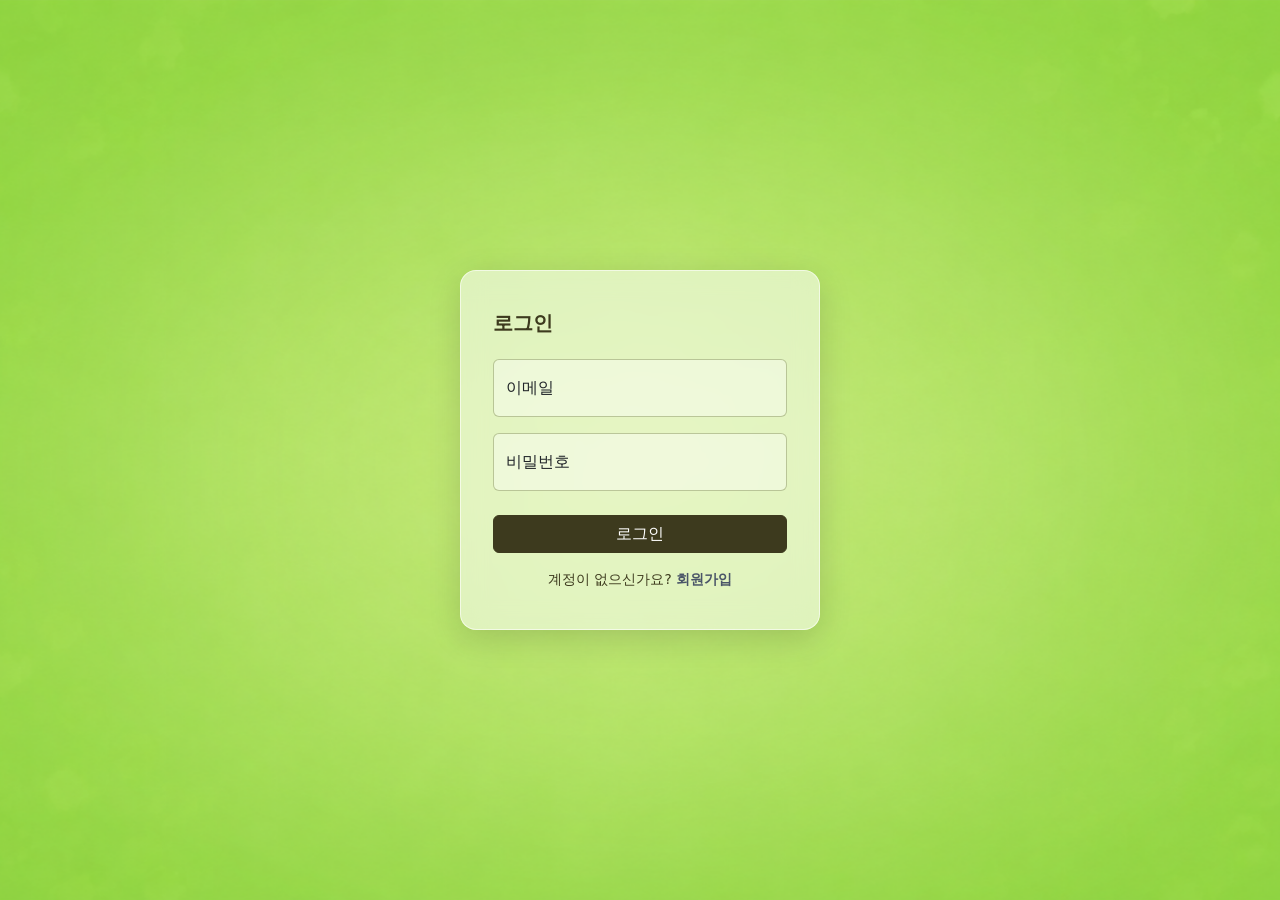
<file: templates/login.html>
<!doctype html>
<html lang="en">
    <head>
        <meta charset="UTF-8" />
        <meta name="viewport" content="width=device-width, initial-scale=1.0" />

        <link
            href="https://cdn.jsdelivr.net/npm/bootstrap@5.3.8/dist/css/bootstrap.min.css"
            rel="stylesheet"
            integrity="sha384-sRIl4kxILFvY47J16cr9ZwB07vP4J8+LH7qKQnuqkuIAvNWLzeN8tE5YBujZqJLB"
            crossorigin="anonymous"
        />
        <script
            src="https://cdn.jsdelivr.net/npm/bootstrap@5.3.8/dist/js/bootstrap.bundle.min.js"
            integrity="sha384-FKyoEForCGlyvwx9Hj09JcYn3nv7wiPVlz7YYwJrWVcXK/BmnVDxM+D2scQbITxI"
            crossorigin="anonymous"
        ></script>
        <title>Gacha - login</title>
        <link rel="stylesheet" href="/static/style.css" />
    </head>
    <body class="auth-page">
        <div class="auth-card">
            <h5>로그인</h5>
            <form id="login-form">
                <div class="form-floating mb-3">
                    <input
                        type="email"
                        class="form-control"
                        id="email"
                        name="email"
                        placeholder="name@example.com"
                        required
                    />
                    <label for="email">이메일</label>
                </div>
                <div class="form-floating mb-4">
                    <input
                        type="password"
                        class="form-control"
                        id="password"
                        name="password"
                        placeholder="Password"
                        required
                    />
                    <label for="password">비밀번호</label>
                </div>
                <p id="message" class="mt-3"></p>
                <button type="submit" class="btn w-100 auth-submit-btn">로그인</button>
                <div class="auth-card-footer">
                    계정이 없으신가요? <a href="/signup">회원가입</a>
                </div>
            </form>
        </div>

        <script src="/static/script.js"></script>
    </body>
</html>
</file>
<file: static/style.css>
body {
    background-color: white;
    min-height: 100vh;
}

/* ==================
   Components
   ================== */
.header {
    padding: 12px 40px;

    display: flex;
    align-items: center;
    justify-content: right;
}

#message {
    text-align: center;
    color: #d33;
    font-size: 0.9rem;
}

.user-avatar {
    display: flex;
    align-items: center;
    justify-content: center;
    width: 36px;
    height: 36px;
    border-radius: 50%;
    background-color: #3d3a1e;
    color: white;
    font-weight: 700;
    font-size: 1.1rem;
    border: none;
    cursor: pointer;
    padding: 0;
    overflow: hidden;
}

.profile-avatar-img {
    width: 100%;
    height: 100%;
    object-fit: cover;
    border-radius: 50%;
}

.avatar-picker {
    display: flex;
    flex-wrap: wrap;
    gap: 0.5rem;
}

.avatar-option {
    display: block;
    width: 40px;
    height: 40px;
    border-radius: 50%;
    object-fit: cover;
    background-color: rgba(61, 58, 30, 0.08);
    border: 2px solid transparent;
    cursor: pointer;
}

.avatar-option.selected {
    border-color: #3d3a1e;
    background-color: rgba(61, 58, 30, 0.15);
}

.avatar-picker-label {
    display: block;
    font-size: 0.8rem;
    color: #6b6535;
    margin-bottom: 0.4rem;
}

#profile-area {
    display: flex;
    align-items: center;
    gap: 0.5rem;
}

.header-nickname {
    font-weight: 700;
    font-size: 0.9rem;
    color: #3d3a1e;
}

/* ==================
   Pages
   ================== */

/* index.html */
.index-page {
    background-image: url('/static/images/bg/index_bg.png');
    background-size: cover;
    background-position: center;
}

.gacha-section {
    display: flex;
    flex-direction: column;
    align-items: center;
    justify-content: center;
    gap: 1.5rem;
    min-height: 75vh;
    padding: 3rem 1rem;
}

.gacha-machine {
    position: relative;
    width: 320px;
    height: 480px;
}

.machine-img {
    width: 100%;
    height: 100%;
    image-rendering: pixelated;
    filter: drop-shadow(4px 14px 10px rgba(0, 0, 0, 0.5));
}

.capsule-pile {
    position: absolute;
    top: 24%;
    left: 5%;
    right: 4%;
    bottom: 35%;
    overflow: hidden;
    pointer-events: none;
}

.capsule-pile img {
    position: absolute;
    width: 50%;
    transform: translate(-50%, -50%) rotate(var(--rot, 0deg));
    image-rendering: pixelated;
    opacity: 1;
    filter: drop-shadow(2px 8px 4px rgba(0, 0, 0, 0.5));
    transition:
        transform 0.25s ease,
        opacity 0.2s ease;
}

/* 레버를 돌리는 동안 캡슐마다 조금씩 다른 폭/타이밍으로 제각각 흔들림 */
.capsule-pile.shaking img {
    animation: capsule-jiggle 0.18s ease-in-out infinite;
    animation-delay: var(--shake-delay, 0s);
}

@keyframes capsule-jiggle {
    0%,
    100% {
        transform: translate(-50%, -50%) rotate(var(--rot, 0deg));
    }
    50% {
        transform: translate(calc(-50% + var(--shake, 3px)), -50%) rotate(var(--rot, 0deg));
    }
}

.capsule-pile img.capsule-enter {
    opacity: 0;
    transform: translate(-50%, -70%) rotate(var(--rot, 0deg));
}

.machine-knob {
    position: absolute;
    top: 79.2%;
    left: 72%;
    width: 50%;
    transform: translate(-50%, -50%);
    border: none;
    background: transparent;
    padding: 0;
    cursor: pointer;
}

.machine-knob img {
    width: 100%;
    display: block;
    image-rendering: pixelated;
}

.gacha-capsule {
    position: absolute;
    bottom: -140px;
    left: 33%;
    width: 60%;
    image-rendering: pixelated;
    display: none;
    opacity: 0;
    cursor: pointer;
    transform: translate(-50%, -120px);
}

.capsule-shadow {
    position: absolute;
    bottom: -95px;
    left: calc(33% - 5px);
    width: 40%;
    height: 30px;
    transform: translate(-50%, 0) scale(0.3);
    border-radius: 50%;
    background: radial-gradient(
        ellipse at center,
        rgba(0, 0, 0, 0.5) 0%,
        rgba(0, 0, 0, 0.25) 40%,
        rgba(0, 0, 0, 0) 50%
    );
    filter: blur(3px);
    opacity: 0;
    pointer-events: none;
}

/* 캡슐이 떨어지는 동안(0~38%) 옅고 작다가 착지 시점부터는
   capsule-fall-bounce의 스쿼시/호핑 타이밍에 맞춰 그림자도 커졌다 작아졌다 함
   (캡슐이 바닥에 눌릴 때 = 크고 진하게, 위로 튈 때 = 작고 옅게) */
.capsule-shadow.show {
    animation:
        capsule-shadow-pulse 1s forwards,
        capsule-shadow-wiggle 2.4s ease-in-out 1.6s infinite;
}

/* capsule-wiggle과 같은 타이밍으로 그림자도 좌우로 살짝 따라 움직임 */
@keyframes capsule-shadow-wiggle {
    0%,
    20%,
    100% {
        transform: translate(-50%, 0) scale(1);
    }
    4% {
        transform: translate(calc(-50% - 4px), 0) scale(1);
    }
    8% {
        transform: translate(calc(-50% + 4px), 0) scale(1);
    }
    12% {
        transform: translate(calc(-50% - 4px), 0) scale(1);
    }
    16% {
        transform: translate(calc(-50% + 4px), 0) scale(1);
    }
}

@keyframes capsule-shadow-pulse {
    0% {
        animation-timing-function: linear;
        transform: translate(-50%, 0) scale(0.3);
        opacity: 0;
    }
    38% {
        animation-timing-function: ease-out;
        transform: translate(-50%, 0) scale(1);
        opacity: 0.85;
    }
    47% {
        transform: translate(-50%, 0) scale(1.3);
        opacity: 1;
    }
    58% {
        transform: translate(-50%, 0) scale(0.55);
        opacity: 0.45;
    }
    70% {
        transform: translate(-50%, 0) scale(1.15);
        opacity: 0.95;
    }
    82% {
        transform: translate(-50%, 0) scale(0.75);
        opacity: 0.6;
    }
    92% {
        transform: translate(-50%, 0) scale(1.05);
        opacity: 0.85;
    }
    100% {
        transform: translate(-50%, 0) scale(1);
        opacity: 0.85;
    }
}

.gacha-capsule.drop {
    transform-origin: bottom center;
    animation:
        capsule-fall-bounce 1s forwards,
        capsule-wiggle 2.4s ease-in-out 1.6s infinite;
}

/* 0~38%: 등속으로 뚝 떨어짐(linear). 38% 이후: 착지와 동시에 바로 이어지는 바운스 */
@keyframes capsule-fall-bounce {
    0% {
        animation-timing-function: linear;
        transform: translate(-50%, -120px) scale(1, 1);
        opacity: 0;
    }
    20% {
        opacity: 1;
    }
    38% {
        animation-timing-function: ease-out;
        transform: translate(-50%, 0) scale(1, 1);
        opacity: 1;
    }
    47% {
        transform: translate(-50%, 0) scale(1.35, 0.6);
    }
    58% {
        transform: translate(-50%, -30px) scale(0.85, 1.2);
    }
    70% {
        transform: translate(-50%, 0) scale(1.22, 0.75);
    }
    82% {
        transform: translate(-50%, -12px) scale(0.93, 1.08);
    }
    92% {
        transform: translate(-50%, 0) scale(1.08, 0.94);
    }
    100% {
        transform: translate(-50%, 0) scale(1, 1);
        opacity: 1;
    }
}

/* 착지(fall-bounce 종료, 1s) 후 0.6s 텀을 두고 시작.
   몬스터볼처럼 좌우좌우 빠르게 흔들고 한동안 멈췄다가 반복 */
@keyframes capsule-wiggle {
    0%,
    20%,
    100% {
        transform: translate(-50%, 0) rotate(0deg);
    }
    4% {
        transform: translate(-50%, 0) rotate(-10deg);
    }
    8% {
        transform: translate(-50%, 0) rotate(10deg);
    }
    12% {
        transform: translate(-50%, 0) rotate(-10deg);
    }
    16% {
        transform: translate(-50%, 0) rotate(10deg);
    }
}

.capsule-modal-content {
    border-radius: 16px;
}

#modal-capsule-nickname {
    color: #3d3a1e;
    font-weight: 700;
}

#modal-capsule-message {
    color: #3d3a1e;
    word-break: break-word;
}

.capsule-form {
    max-width: 360px;
    margin: 0 auto;
    padding: 0 1rem;
}

.capsule-form textarea {
    resize: none;
    margin-bottom: 0.75rem;
    background-color: rgba(255, 255, 255, 0.6);
    border: 1px solid rgba(61, 58, 30, 0.25);
}

.capsule-form textarea:focus {
    background-color: rgba(255, 255, 255, 0.85);
    border-color: #3d3a1e;
    box-shadow: 0 0 0 0.2rem rgba(61, 58, 30, 0.15);
}

#capsule-form-message {
    text-align: center;
    font-size: 0.85rem;
}

/* login.html */
.auth-page {
    background-image: url('/static/images/bg/index_bg.png');
    background-size: cover;
    background-position: center;

    display: flex;
    align-items: center;
    justify-content: center;
}

.auth-card {
    width: 100%;
    max-width: 360px;
    padding: 2.5rem 2rem;
    border-radius: 16px;

    background-color: rgba(255, 255, 255, 0.55);
    backdrop-filter: blur(12px);
    -webkit-backdrop-filter: blur(12px);
    border: 1px solid rgba(255, 255, 255, 0.6);
    box-shadow: 0 8px 32px rgba(0, 0, 0, 0.15);
}

.auth-card h5 {
    color: #3d3a1e;
    font-weight: 700;
    margin-bottom: 1.5rem;
}

.auth-card .form-control {
    background-color: rgba(255, 255, 255, 0.4);
    border: 1px solid rgba(61, 58, 30, 0.25);
}

.auth-card .form-control:focus {
    background-color: rgba(255, 255, 255, 0.6);
    border-color: #3d3a1e;
    box-shadow: 0 0 0 0.2rem rgba(61, 58, 30, 0.15);
}

.auth-submit-btn {
    background-color: #3d3a1e;
    border-color: #3d3a1e;
    color: white;
}

.auth-submit-btn:hover {
    background-color: #55512a;
    border-color: #55512a;
    color: white;
}

.auth-card-footer {
    margin-top: 1rem;
    font-size: 0.85rem;
    text-align: center;
    color: #3d3a1e;
}

.auth-card-footer a {
    color: #4a5568;
    font-weight: 700;
    text-decoration: none;
}

.auth-card-footer a:hover {
    text-decoration: underline;
}

/* signup.html */
.signup-page {
    background-image: url('/static/images/bg/index_bg.png');
    background-size: cover;
    background-position: center;

    display: flex;
    align-items: center;
    justify-content: center;
}
</file>
